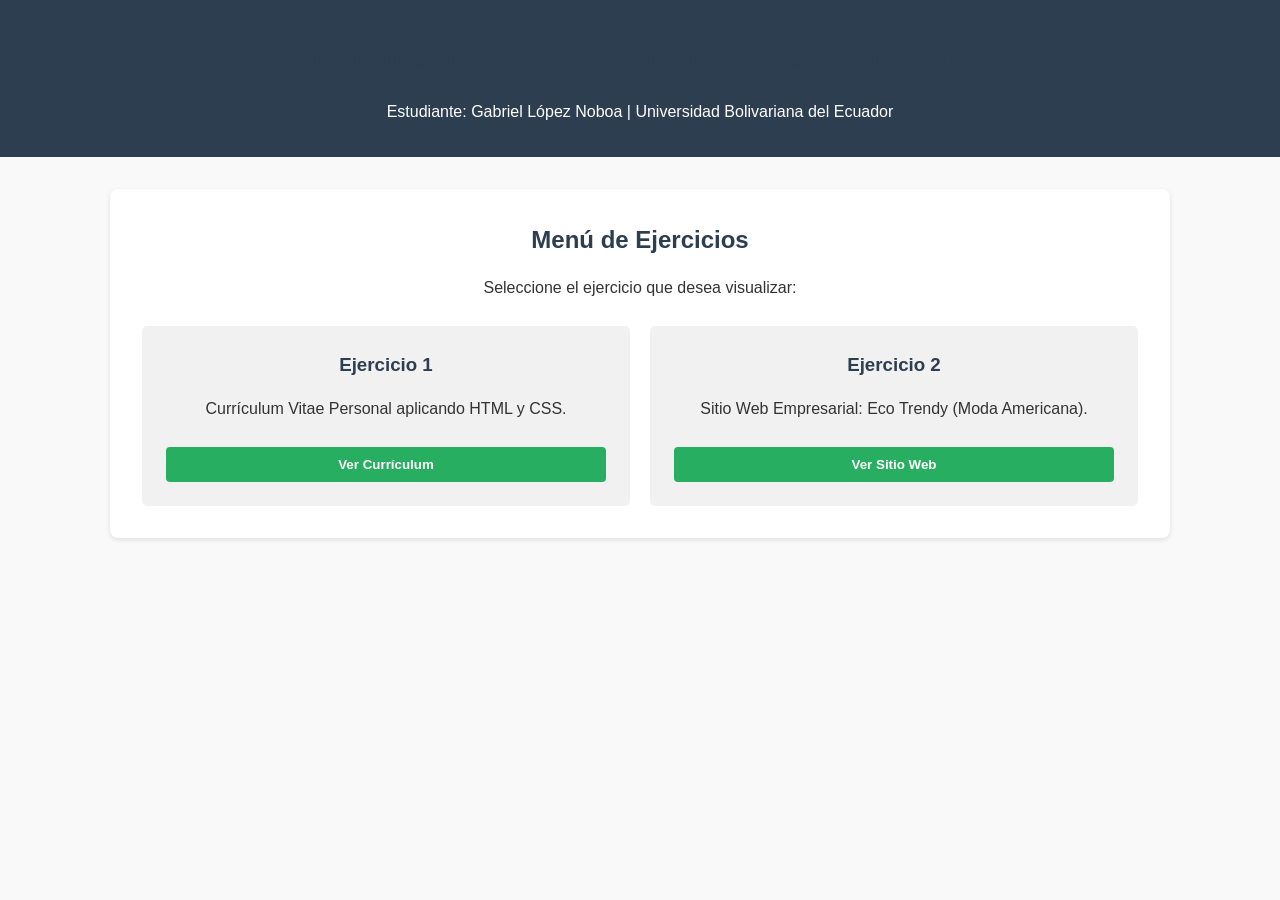
<file: index.html>
<!DOCTYPE html>
<html lang="es">
<head>
    <meta charset="UTF-8">
    <meta name="viewport" content="width=device-width, initial-scale=1.0">
    <title>Clase Práctica 1 - PWA</title>
    <link rel="stylesheet" href="styles.css">
</head>
<body>
    <header>
        <h1>Programación Web Avanzada - Clase Práctica 1</h1>
        <p>Estudiante: Gabriel López Noboa | Universidad Bolivariana del Ecuador</p>
    </header>

    <div class="container">
        <section style="text-align: center;">
            <h2>Menú de Ejercicios</h2>
            <p>Seleccione el ejercicio que desea visualizar:</p>
            <br>
            <div class="grid-2">
                <div class="card">
                    <h3>Ejercicio 1</h3>
                    <p>Currículum Vitae Personal aplicando HTML y CSS.</p>
                    <br>
                    <a href="ej01.html"><button>Ver Currículum</button></a>
                </div>
                <div class="card">
                    <h3>Ejercicio 2</h3>
                    <p>Sitio Web Empresarial: Eco Trendy (Moda Americana).</p>
                    <br>
                    <a href="ej02.html"><button>Ver Sitio Web</button></a>
                </div>
            </div>
        </section>
    </div>
</body>
</html>
</file>
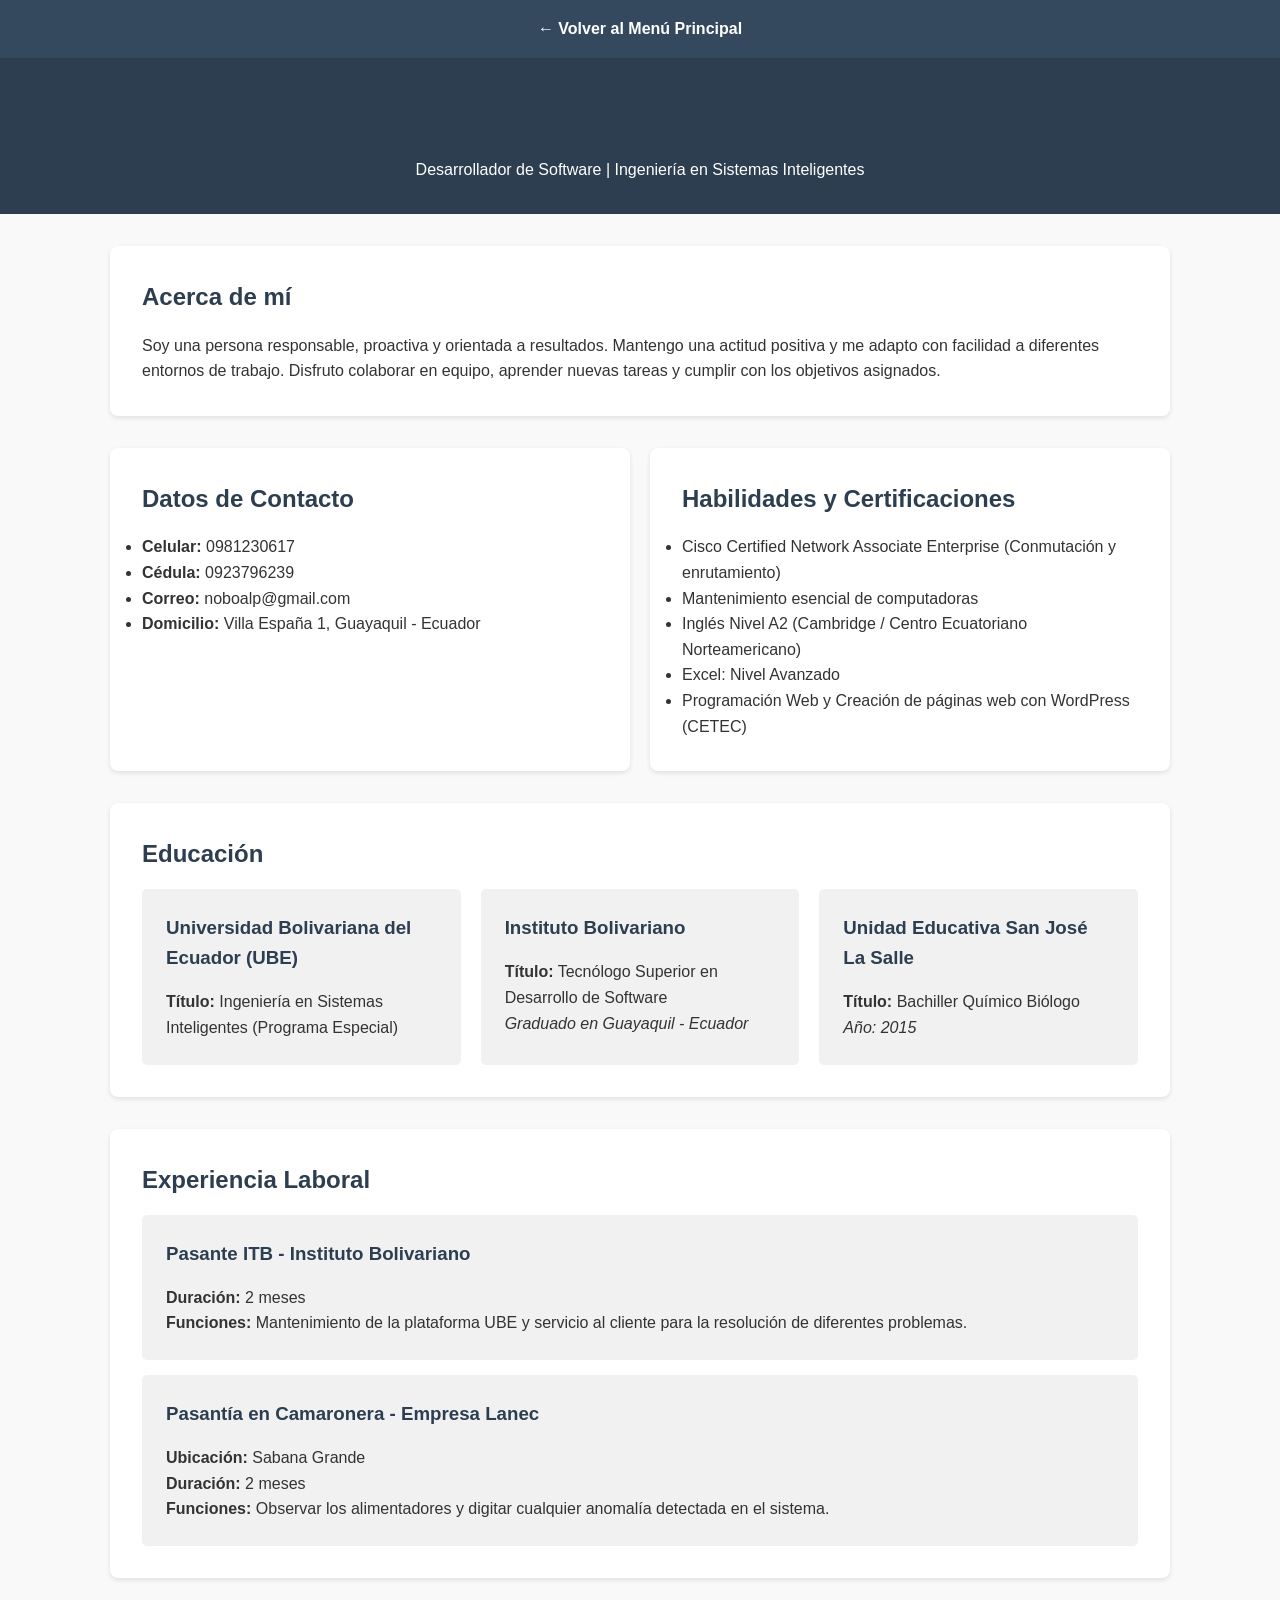
<file: ej01.html>
<!DOCTYPE html>
<html lang="es">
<head>
    <meta charset="UTF-8">
    <meta name="viewport" content="width=device-width, initial-scale=1.0">
    <title>CV - Gabriel López Noboa</title>
    <link rel="stylesheet" href="styles.css">
</head>
<body>
    <nav>
        <a href="index.html">← Volver al Menú Principal</a>
    </nav>

    <header>
        <h1>Gabriel López Noboa</h1>
        <p>Desarrollador de Software | Ingeniería en Sistemas Inteligentes</p>
    </header>

    <div class="container">
        <section id="perfil">
            <h2>Acerca de mí</h2>
            <p>Soy una persona responsable, proactiva y orientada a resultados. Mantengo una actitud positiva y me adapto con facilidad a diferentes entornos de trabajo. Disfruto colaborar en equipo, aprender nuevas tareas y cumplir con los objetivos asignados.</p>
        </section>

        <div class="grid-2">
            <section id="contacto">
                <h2>Datos de Contacto</h2>
                <ul>
                    <li><strong>Celular:</strong> 0981230617</li>
                    <li><strong>Cédula:</strong> 0923796239 </li>
                    <li><strong>Correo:</strong> noboalp@gmail.com </li>
                    <li><strong>Domicilio:</strong> Villa España 1, Guayaquil - Ecuador </li>
                </ul>
            </section>

            <section id="habilidades">
                <h2>Habilidades y Certificaciones</h2>
                <ul>
                    <li>Cisco Certified Network Associate Enterprise (Conmutación y enrutamiento)</li>
                    <li>Mantenimiento esencial de computadoras</li>
                    <li>Inglés Nivel A2 (Cambridge / Centro Ecuatoriano Norteamericano)</li>
                    <li>Excel: Nivel Avanzado</li>
                    <li>Programación Web y Creación de páginas web con WordPress (CETEC)</li>
                </ul>
            </section>
        </div>

        <section id="formacion">
            <h2>Educación</h2>
            <div class="grid-3">
                <div class="card" style="text-align: left;">
                    <h3>Universidad Bolivariana del Ecuador (UBE)</h3>
                    <p><strong>Título:</strong> Ingeniería en Sistemas Inteligentes (Programa Especial)</p>
                </div>
                <div class="card" style="text-align: left;">
                    <h3>Instituto Bolivariano</h3>
                    <p><strong>Título:</strong> Tecnólogo Superior en Desarrollo de Software</p>
                    <p><em>Graduado en Guayaquil - Ecuador</em></p>
                </div>
                <div class="card" style="text-align: left;">
                    <h3>Unidad Educativa San José La Salle</h3>
                    <p><strong>Título:</strong> Bachiller Químico Biólogo</p>
                    <p><em>Año: 2015</em></p>
                </div>
            </div>
        </section>

        <section id="experiencia">
            <h2>Experiencia Laboral</h2>
            
            <div class="card" style="text-align: left; margin-bottom: 15px;">
                <h3>Pasante ITB - Instituto Bolivariano</h3>
                <p><strong>Duración:</strong> 2 meses</p>
                <p><strong>Funciones:</strong> Mantenimiento de la plataforma UBE y servicio al cliente para la resolución de diferentes problemas.</p>
            </div>

            <div class="card" style="text-align: left;">
                <h3>Pasantía en Camaronera - Empresa Lanec</h3>
                <p><strong>Ubicación:</strong> Sabana Grande</p>
                <p><strong>Duración:</strong> 2 meses</p>
                <p><strong>Funciones:</strong> Observar los alimentadores y digitar cualquier anomalía detectada en el sistema.</p>
            </div>
        </section>
    </div>
</body>
</html>
</file>
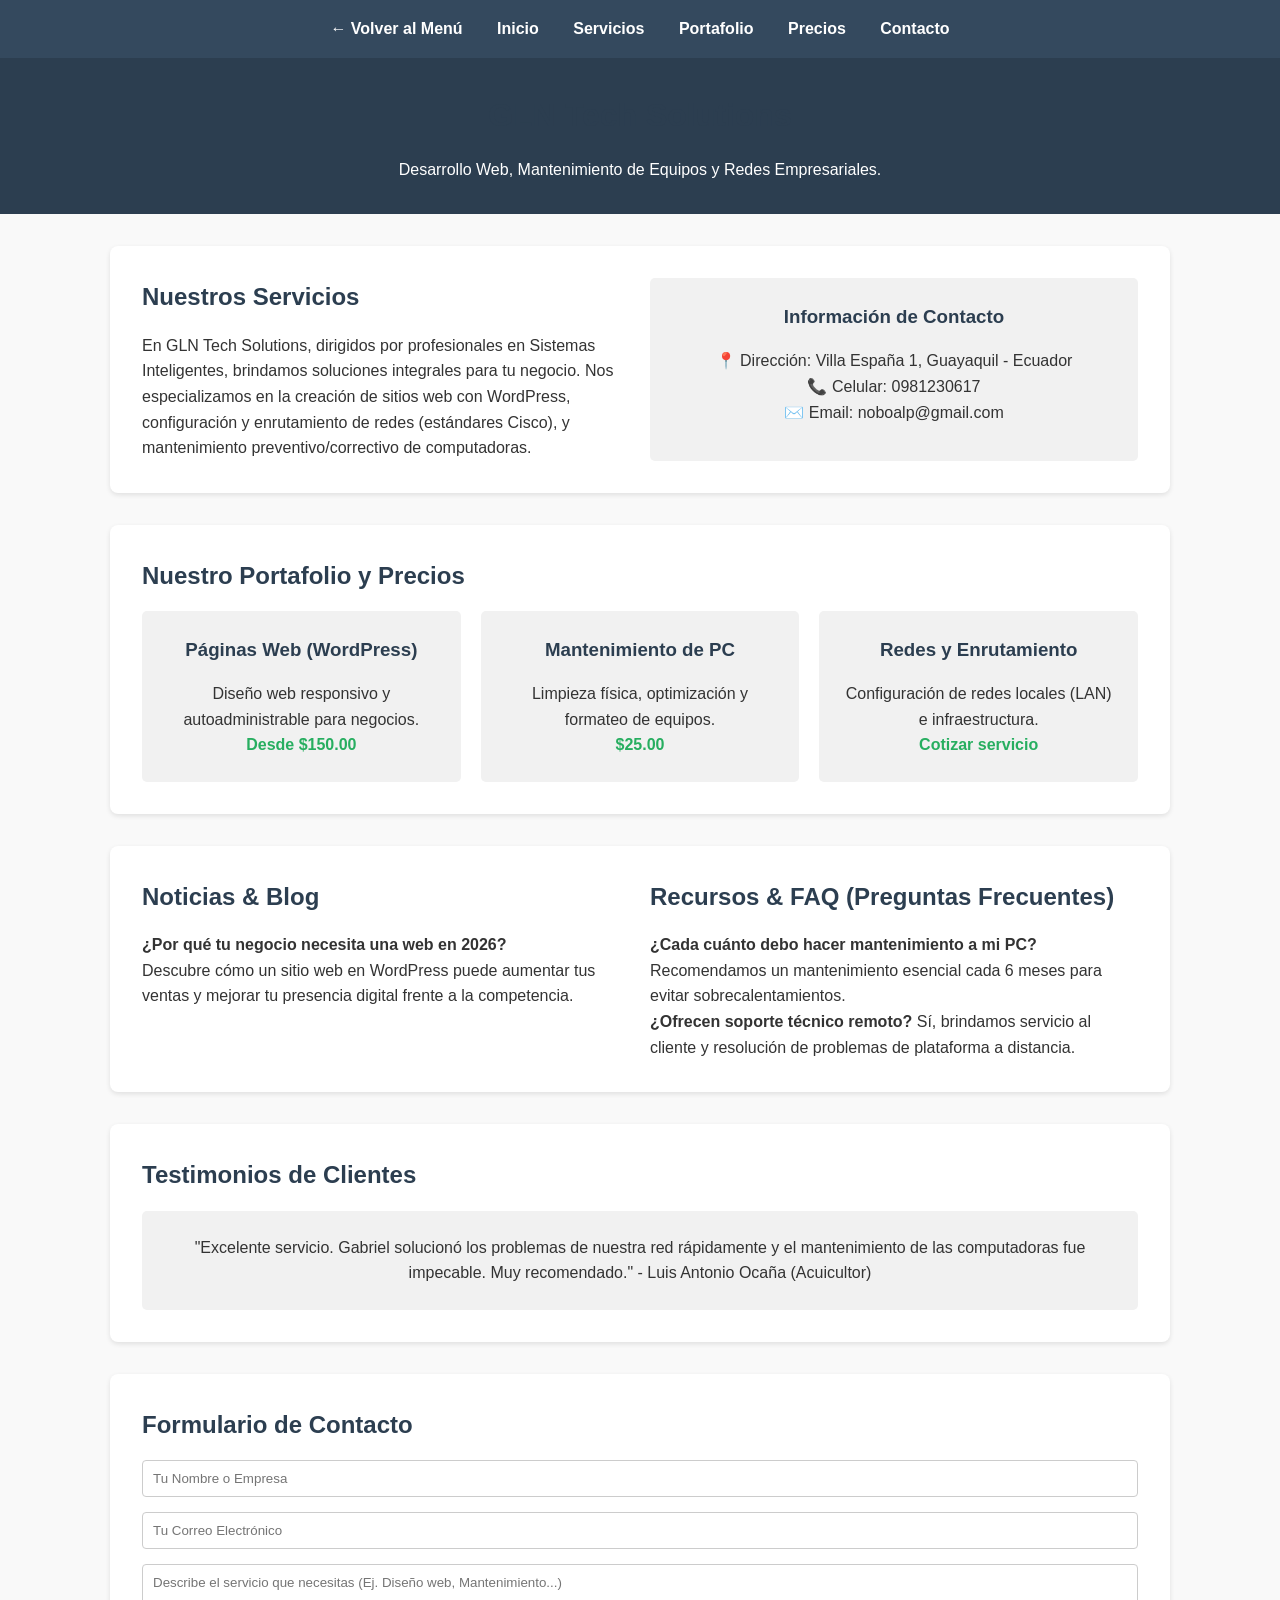
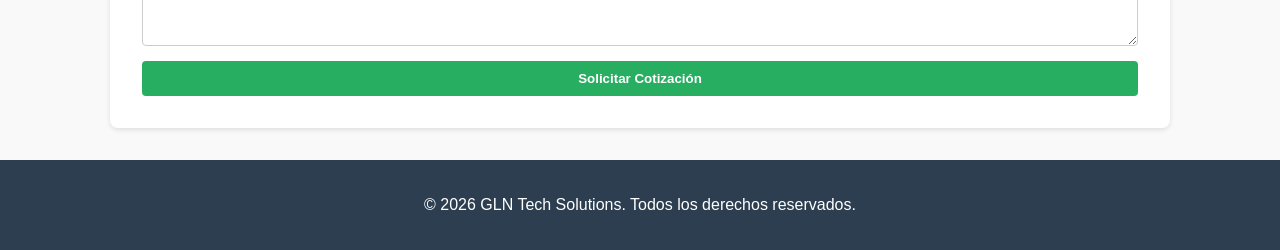
<file: ej02.html>
<!DOCTYPE html>
<html lang="es">
<head>
    <meta charset="UTF-8">
    <meta name="viewport" content="width=device-width, initial-scale=1.0">
    <title>GLN Tech Solutions - Servicios Informáticos</title>
    <link rel="stylesheet" href="styles.css">
</head>
<body>
    <nav>
        <a href="index.html">← Volver al Menú</a>
        <a href="#inicio">Inicio</a>
        <a href="#nosotros">Servicios</a>
        <a href="#portafolio">Portafolio</a>
        <a href="#precios">Precios</a>
        <a href="#contacto">Contacto</a>
    </nav>

    <header id="inicio">
        <h1>GLN Tech Solutions</h1>
        <p>Desarrollo Web, Mantenimiento de Equipos y Redes Empresariales.</p>
    </header>

    <div class="container">
        <section id="nosotros" class="grid-2">
            <div>
                <h2>Nuestros Servicios</h2>
                <p>En GLN Tech Solutions, dirigidos por profesionales en Sistemas Inteligentes, brindamos soluciones integrales para tu negocio. Nos especializamos en la creación de sitios web con WordPress, configuración y enrutamiento de redes (estándares Cisco), y mantenimiento preventivo/correctivo de computadoras.</p>
            </div>
            <div class="card">
                <h3>Información de Contacto</h3>
                <p>📍 Dirección: Villa España 1, Guayaquil - Ecuador</p>
                <p>📞 Celular: 0981230617</p>
                <p>✉️ Email: noboalp@gmail.com</p>
            </div>
        </section>

        <section id="portafolio">
            <h2>Nuestro Portafolio y Precios</h2>
            <div class="grid-3">
                <div class="card">
                    <h3>Páginas Web (WordPress)</h3>
                    <p>Diseño web responsivo y autoadministrable para negocios.</p>
                    <h4 style="color: var(--secondary-color);">Desde $150.00</h4>
                </div>
                <div class="card">
                    <h3>Mantenimiento de PC</h3>
                    <p>Limpieza física, optimización y formateo de equipos.</p>
                    <h4 style="color: var(--secondary-color);">$25.00</h4>
                </div>
                <div class="card">
                    <h3>Redes y Enrutamiento</h3>
                    <p>Configuración de redes locales (LAN) e infraestructura.</p>
                    <h4 style="color: var(--secondary-color);">Cotizar servicio</h4>
                </div>
            </div>
        </section>

        <section id="recursos" class="grid-2">
            <div>
                <h2>Noticias & Blog</h2>
                <p><strong>¿Por qué tu negocio necesita una web en 2026?</strong><br>Descubre cómo un sitio web en WordPress puede aumentar tus ventas y mejorar tu presencia digital frente a la competencia.</p>
            </div>
            <div>
                <h2>Recursos & FAQ (Preguntas Frecuentes)</h2>
                <p><strong>¿Cada cuánto debo hacer mantenimiento a mi PC?</strong> Recomendamos un mantenimiento esencial cada 6 meses para evitar sobrecalentamientos.</p>
                <p><strong>¿Ofrecen soporte técnico remoto?</strong> Sí, brindamos servicio al cliente y resolución de problemas de plataforma a distancia.</p>
            </div>
        </section>

        <section id="testimonios">
            <h2>Testimonios de Clientes</h2>
            <blockquote class="card">"Excelente servicio. Gabriel solucionó los problemas de nuestra red rápidamente y el mantenimiento de las computadoras fue impecable. Muy recomendado." - Luis Antonio Ocaña (Acuicultor)</blockquote>
        </section>

        <section id="contacto">
            <h2>Formulario de Contacto</h2>
            <form action="#" method="POST">
                <input type="text" placeholder="Tu Nombre o Empresa" required>
                <input type="email" placeholder="Tu Correo Electrónico" required>
                <textarea rows="4" placeholder="Describe el servicio que necesitas (Ej. Diseño web, Mantenimiento...)" required></textarea>
                <button type="submit">Solicitar Cotización</button>
            </form>
        </section>
    </div>

    <footer>
        <p>&copy; 2026 GLN Tech Solutions. Todos los derechos reservados.</p>
    </footer>
</body>
</html>
</file>
<file: styles.css>
/* styles.css */
:root {
    --primary-color: #2c3e50;
    --secondary-color: #27ae60;
    --bg-color: #f9f9f9;
    --text-color: #333;
}

* {
    margin: 0;
    padding: 0;
    box-sizing: border-box;
    font-family: 'Segoe UI', Tahoma, Geneva, Verdana, sans-serif;
}

body {
    background-color: var(--bg-color);
    color: var(--text-color);
    line-height: 1.6;
}

header {
    background-color: var(--primary-color);
    color: white;
    text-align: center;
    padding: 2rem 1rem;
}

nav {
    background-color: #34495e;
    padding: 1rem;
    text-align: center;
}

nav a {
    color: white;
    text-decoration: none;
    margin: 0 15px;
    font-weight: bold;
}

nav a:hover {
    color: var(--secondary-color);
}

.container {
    max-width: 1100px;
    margin: 2rem auto;
    padding: 0 20px;
}

/* Secciones generales */
section {
    background: white;
    padding: 2rem;
    margin-bottom: 2rem;
    border-radius: 8px;
    box-shadow: 0 2px 5px rgba(0,0,0,0.1);
}

h1, h2, h3 {
    margin-bottom: 1rem;
    color: var(--primary-color);
}

/* Grillas y Responsividad */
.grid-2 {
    display: grid;
    grid-template-columns: 1fr 1fr;
    gap: 20px;
}

.grid-3 {
    display: grid;
    grid-template-columns: repeat(auto-fit, minmax(300px, 1fr));
    gap: 20px;
}

.card {
    background: #f1f1f1;
    padding: 1.5rem;
    border-radius: 5px;
    text-align: center;
}

/* Formularios */
form {
    display: flex;
    flex-direction: column;
    gap: 15px;
}

input, textarea, button {
    padding: 10px;
    border: 1px solid #ccc;
    border-radius: 4px;
    width: 100%;
}

button {
    background-color: var(--secondary-color);
    color: white;
    border: none;
    cursor: pointer;
    font-weight: bold;
}

button:hover {
    background-color: #219150;
}

/* Footer */
footer {
    text-align: center;
    padding: 2rem;
    background-color: var(--primary-color);
    color: white;
    margin-top: 2rem;
}

/* Media Queries para Móviles */
@media (max-width: 768px) {
    .grid-2 {
        grid-template-columns: 1fr;
    }
    nav a {
        display: block;
        margin: 10px 0;
    }
}
</file>
